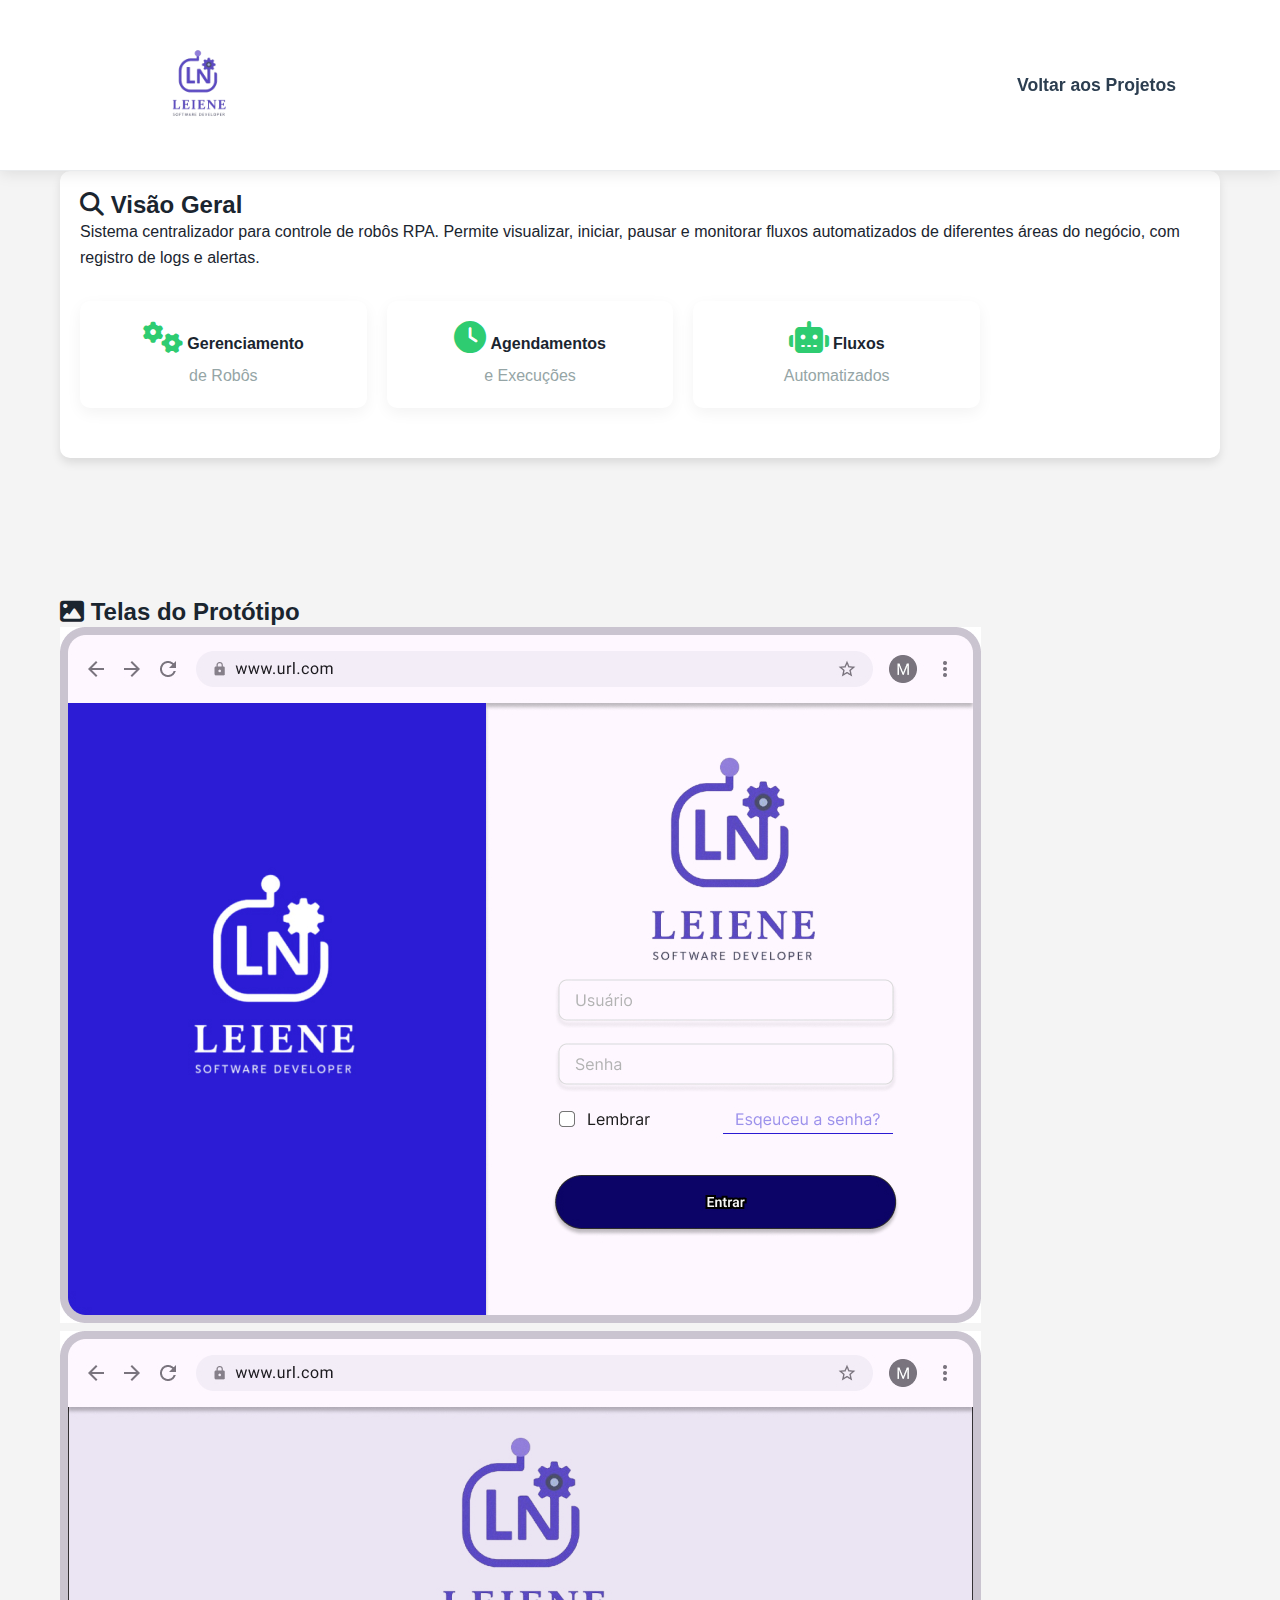
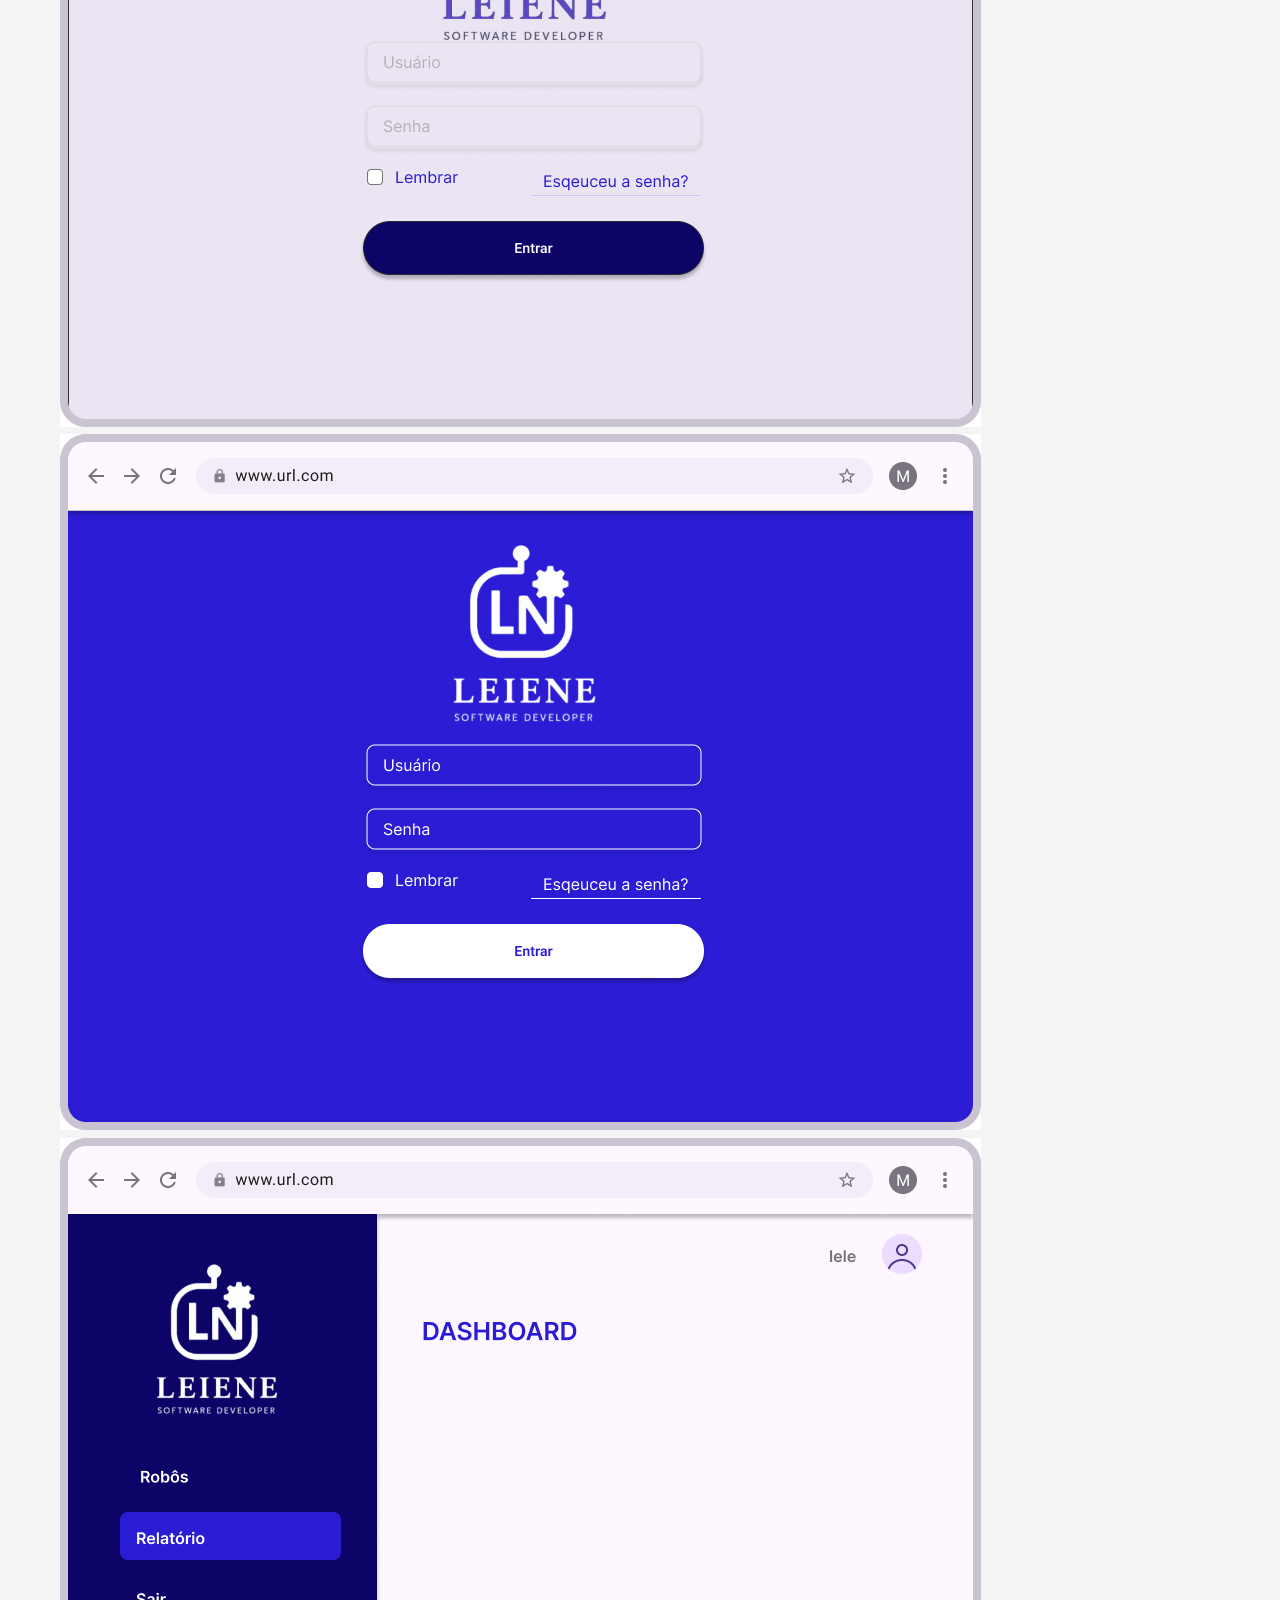
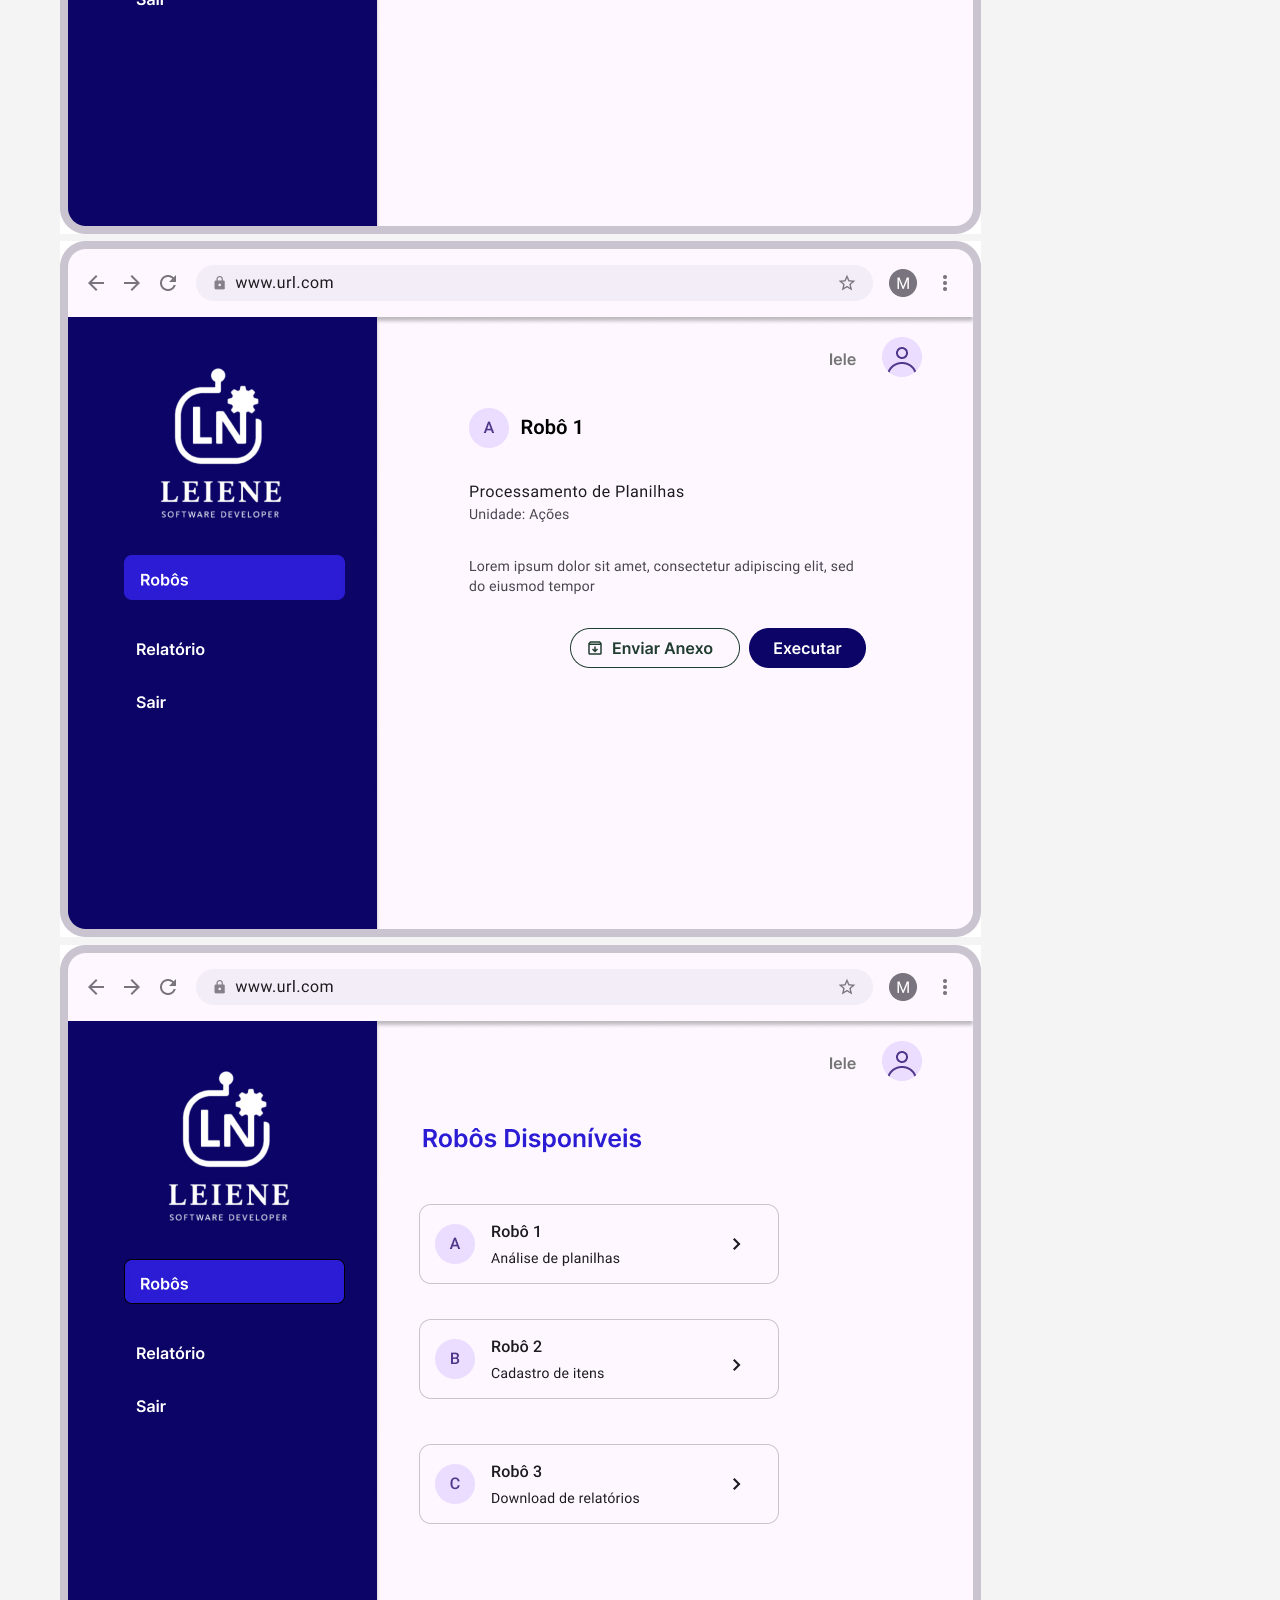
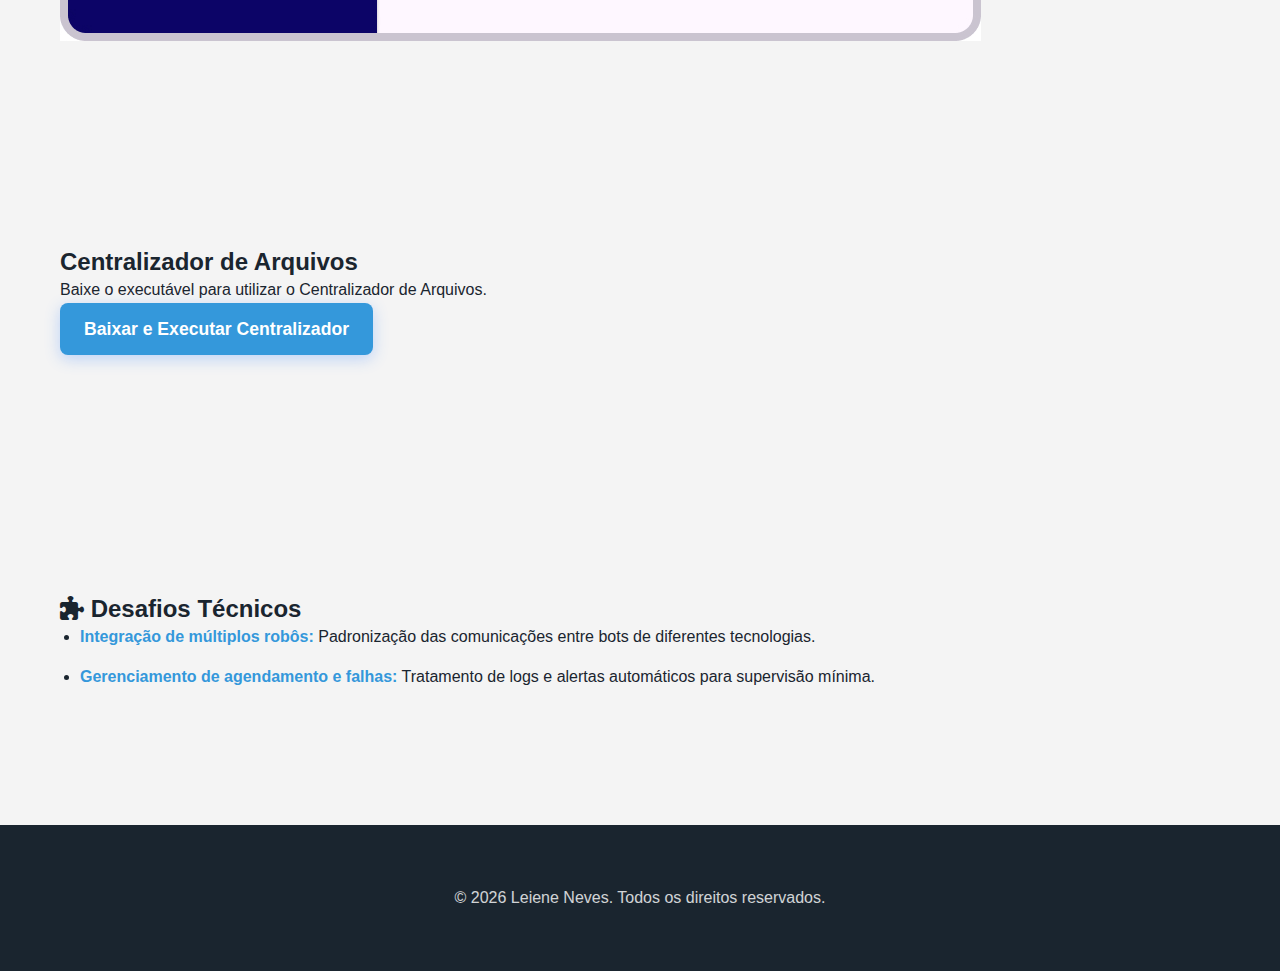
<file: projetos/orquestrador/index.html>
<!DOCTYPE html>
<html lang="pt-BR">
<head>
  <meta charset="UTF-8">
  <meta name="viewport" content="width=device-width, initial-scale=1.0">
  <title>Orquestrador de Robôs | Leiene Neves</title>
  <link rel="stylesheet" href="../../style.css">
  <link rel="stylesheet" href="style.css">
  <link rel="stylesheet" href="https://cdnjs.cloudflare.com/ajax/libs/font-awesome/6.4.0/css/all.min.css">
</head>
<body>

<header>
  <div class="container">
    <a href="../../index.html" class="logo-link">
      <img class="logo" src="../../assets/images/logo.png" alt="Voltar ao portfólio">
    </a>
    <nav>
      <ul>
        <li><a href="../../index.html#projects">Voltar aos Projetos</a></li>
      </ul>
    </nav>
  </div>
</header>

<main class="project-detail">
  <div class="container">
    <h1>Orquestrador de Robôs</h1>

    <div class="project-meta">
      <span class="tech">Python</span>
      <span class="tech">Flask</span>
      <span class="tech">Automação RPA</span>
      <a href="#" class="btn disabled">Demo Interna</a>
    </div>

    <div class="project-content">
      <section class="project-overview">
        <h2><i class="fas fa-search"></i> Visão Geral</h2>
        <p>Sistema centralizador para controle de robôs RPA. Permite visualizar, iniciar, pausar e monitorar fluxos automatizados de diferentes áreas do negócio, com registro de logs e alertas.</p>

        <div class="results-grid">
          <div class="result-card">
            <i class="fas fa-cogs"></i>
            <strong>Gerenciamento</strong>
            <p>de Robôs</p>
          </div>
          <div class="result-card">
            <i class="fas fa-clock"></i>
            <strong>Agendamentos</strong>
            <p>e Execuções</p>
          </div>
          <div class="result-card">
            <i class="fas fa-robot"></i>
            <strong>Fluxos</strong>
            <p>Automatizados</p>
          </div>
        </div>
      </section>

      <section class="project-screenshots">
        <h2><i class="fas fa-image"></i> Telas do Protótipo</h2>
        <div class="screenshots">
          <img src="assets/images/Page_View.jpg" alt="Tela de Login em APP">
          <img src="assets/images/Page_PC.jpg" alt="Tela de Login">
          <img src="assets/images/Page_PC_DarkMode.jpg" alt="Tela de Login Dark Mode">
          <img src="assets/images/Page.jpg" alt="Tela Inicial">
          <img src="assets/images/ExecutePage.jpg" alt="Tela de Execução dos">
          <img src="assets/images/RobotsPage.jpg" alt="Tela dos Robod">



        </div>
      </section>

      <section class="project-content">
        <h2>Centralizador de Arquivos</h2>
        <p>Baixe o executável para utilizar o Centralizador de Arquivos.</p>
        <a href="https://github.com/htmleiene/leiene-portfolio/blob/main/assets/centralizador.exe?raw=true" class="btn primary" download>
            Baixar e Executar Centralizador
        </a>
        </section>
    

      <section class="project-challenges">
        <h2><i class="fas fa-puzzle-piece"></i> Desafios Técnicos</h2>
        <ul>
          <li>
            <strong>Integração de múltiplos robôs:</strong> Padronização das comunicações entre bots de diferentes tecnologias.
          </li>
          <li>
            <strong>Gerenciamento de agendamento e falhas:</strong> Tratamento de logs e alertas automáticos para supervisão mínima.
          </li>
        </ul>
      </section>
    </div>
  </div>
</main>

<footer>
  <div class="container">
    <p>&copy; <span id="year"></span> Leiene Neves. Todos os direitos reservados.</p>
  </div>
</footer>

<script>
  // Atualiza o ano automaticamente no rodapé
  document.getElementById("year").textContent = new Date().getFullYear();

  // Botão para executar o orquestrador.exe
  document.getElementById("start-orquestrador").addEventListener("click", function() {
    alert("Iniciando Orquestrador... (Nota: a execução real depende do ambiente permitir iniciar .exe via navegador.)");
    // Atenção: Navegadores por padrão NÃO podem executar .exe diretamente por segurança.
    // Em ambiente controlado (ex: Electron, apps internos), é possível usar soluções como chamada de APIs ou shells.
  });
</script>

</body>
</html>
</file>
<file: projetos/orquestrador/style.css>
/* Estilos compartilhados entre todas as páginas de projeto */
body {
    font-family: 'Arial', sans-serif;
    margin: 0;
    padding: 0;
    box-sizing: border-box;
    background-color: #f4f4f4;
  }
  
  /* Container */
  .container {
    width: 100%;
    max-width: 1200px;
    margin: 0 auto;
    padding: 20px;
  }
  
  /* Cabeçalho */
  header {
    background-color: #ffff;
    padding: 15px 0;
  }
  
  header .logo {
    max-width: 150px;
  }
  
  header nav ul {
    list-style-type: none;
    padding: 0;
    margin: 0;
    display: flex;
  }
  
  header nav ul li {
    margin-right: 20px;
  }
  
  header nav ul li a {
    color: #2c3e50;
    text-decoration: none;
    font-size: 1.1rem;
    font-weight: bold;
  }
  
  header .logo-link img {
    max-width: 100%;
  }
  
  /* Meta do Projeto */
  .project-meta {
    display: flex;
    gap: 15px;
    flex-wrap: wrap;
    margin: 20px 0 40px;
    align-items: center;
  }
  
  .tech {
    background: #f0f0f0;
    padding: 5px 12px;
    border-radius: 20px;
    font-size: 0.9rem;
    color: #333;
  }
  
  .results-grid {
    display: grid;
    grid-template-columns: repeat(auto-fit, minmax(150px, 1fr));
    gap: 20px;
    margin: 30px 0;
  }
  
  .result-card {
    background: white;
    padding: 20px;
    border-radius: 10px;
    text-align: center;
    box-shadow: 0 5px 15px rgba(0,0,0,0.05);
  }
  
  .result-card i {
    font-size: 2rem;
    color: #2ecc71;
    margin-bottom: 10px;
  }
  
  /* Cards de Descrição */
  .project-screenshots, .project-challenges {
    margin-top: 40px;
  }
  
  .project-challenges ul {
    padding-left: 20px;
  }
  
  .project-challenges li {
    margin-bottom: 15px;
    line-height: 1.6;
  }
  
  .project-challenges strong {
    color: #3498db;
  }
  
  .project-overview {
    padding: 20px;
    background-color: #ffffff;
    border-radius: 10px;
    box-shadow: 0 5px 10px rgba(0, 0, 0, 0.1);
  }
  
  /* **Botões** */
  
  .btn {
    display: inline-block;
    padding: 12px 24px;
    font-size: 1.1rem;
    font-weight: 600;
    color: white;
    text-align: center;
    border-radius: 8px;
    text-decoration: none;
    transition: all 0.3s ease;
    cursor: pointer;
    border: none;
  }
  
  .btn.primary {
    background-color: #3498db;
  }
  
  .btn.primary:hover {
    background-color: #2980b9;
  }
  
  .btn.secondary {
    background-color: #e67e22;
  }
  
  .btn.secondary:hover {
    background-color: #d35400;
  }
  
  .btn.disabled {
    background-color: #bdc3c7;
    color: #7f8c8d;
    cursor: not-allowed;
    pointer-events: none;
  }
  
  .btn:active {
    transform: scale(0.98);
  }
  
  .btn .fa {
    margin-right: 8px;
  }
  
  /* **Formatação de Input de Arquivo** */
/* Estilo para o input de tipo arquivo */
.file-input input[type="file"] {
    display: block;             /* Garante que ocupe o espaço disponível */
    width: 100%;                /* Ocupa 100% da largura do container */
    padding: 12px;              /* Espaço interno para o texto */
    font-size: 1rem;            /* Tamanho da fonte do texto */
    border-radius: 8px;         /* Bordas arredondadas */
    border: 1px solid #ddd;     /* Borda cinza clara */
    background-color: #fff;     /* Cor de fundo branca */
    margin-top: 10px;           /* Distância do elemento anterior */
    cursor: pointer;           /* Indicando que é um botão clicável */
    transition: border-color 0.3s, box-shadow 0.3s; /* Suaviza transições */
}

/* Foco no input de arquivo */
.file-input input[type="file"]:focus {
    outline: none;              /* Remove a borda padrão de foco */
    border-color: #3498db;      /* Borda azul quando focado */
    box-shadow: 0 0 5px rgba(52, 152, 219, 0.5); /* Sombra azul ao focar */
}

/* Para ocultar a caixa padrão do input de arquivo */
.file-input input[type="file"]::-webkit-file-upload-button {
    background: #3498db;        /* Cor de fundo azul */
    color: white;               /* Cor do texto branca */
    padding: 8px 20px;          /* Tamanho do botão */
    border-radius: 8px;         /* Bordas arredondadas */
    border: none;               /* Remover borda */
    font-size: 1rem;            /* Tamanho da fonte */
    cursor: pointer;           /* Indicando que é clicável */
    transition: background 0.3s; /* Transição suave */
}

/* Hover no botão do input de arquivo */
.file-input input[type="file"]::-webkit-file-upload-button:hover {
    background: #2980b9;        /* Cor de fundo mais escura quando passar o mouse */
}

/* Para navegadores Firefox */
.file-input input[type="file"] {
    background-color: #fff;
    cursor: pointer;
}

/* Para quando o arquivo for selecionado e mostrado */
.file-input input[type="file"]::file-selector-button {
    background: #3498db;
    color: white;
    padding: 8px 20px;
    border-radius: 8px;
    border: none;
    cursor: pointer;
    transition: background 0.3s;
}

/* Hover no botão de arquivo para Firefox */
.file-input input[type="file"]::file-selector-button:hover {
    background: #2980b9;
}
  
  /* Formatação geral do formulário */
  .form-container {
    background: #fff;
    padding: 30px;
    border-radius: 10px;
    box-shadow: 0 5px 15px rgba(0,0,0,0.1);
  }
  
  .form-container label {
    font-size: 1.1rem;
    color: #333;
    margin-bottom: 10px;
    display: block;
  }
  
  .form-container input, .form-container select {
    width: 100%;
    padding: 12px;
    font-size: 1rem;
    margin-bottom: 15px;
    border-radius: 8px;
    border: 1px solid #ddd;
    background-color: #fff;
  }
  
  .form-container input:focus, .form-container select:focus {
    outline: none;
    border-color: #3498db;
    box-shadow: 0 0 5px rgba(52, 152, 219, 0.5);
  }
  
  /* Responsividade */
  @media (max-width: 768px) {
    .project-meta {
      flex-direction: column;
      align-items: flex-start;
    }
  
    .results-grid {
      grid-template-columns: 1fr;
    }
  
    .project-content {
      padding: 20px;
    }
  }
  
  .chart-container {
    display: flex;
    gap: 40px;
    margin-top: 40px;
  }
  
  .chart-container canvas {
    border-radius: 10px;
    box-shadow: 0 4px 12px rgba(0,0,0,0.1);
  }
  
/* Estilo para o botão Criar Dashboard */
.create-dashboard-btn {
    display: inline-block;       /* Garante que o botão ocupe apenas o espaço necessário */
    background-color: #08915f;   /* Cor de fundo azul */
    color: white;                /* Cor do texto */
    font-size: 1.1rem;           /* Tamanho da fonte */
    padding: 12px 30px;          /* Espaço interno do botão */
    border-radius: 8px;          /* Bordas arredondadas */
    border: none;                /* Remove borda */
    cursor: pointer;            /* Indica que o botão é clicável */
    transition: background-color 0.3s, transform 0.3s; /* Transições suaves */
    text-align: center;          /* Alinhamento do texto */
}

/* Efeito de hover no botão Criar Dashboard */
.create-dashboard-btn:hover {
    background-color: #26cc8f;   /* Cor de fundo mais escura quando passar o mouse */
    transform: scale(1.05);       /* Leve aumento no tamanho ao passar o mouse */
}

/* Efeito de clique no botão Criar Dashboard */
.create-dashboard-btn:active {
    background-color: #008152;   /* Cor de fundo mais escura ao clicar */
    transform: scale(1);          /* Reduz o aumento no clique */
}

/* Efeito de foco no botão Criar Dashboard */
.create-dashboard-btn:focus {
    outline: none;                /* Remove o contorno padrão de foco */
    box-shadow: 0 0 5px #08915f; /* Sombra azul quando focado */
}

/* Botão de Executar Orquestrador */
.execute-orquestrador-btn {
    display: inline-block;
    background-color: #28a745;   /* Verde de ação */
    color: white;
    font-size: 1.2rem;
    padding: 14px 32px;
    border-radius: 8px;
    border: none;
    cursor: pointer;
    transition: background-color 0.3s, transform 0.3s;
    margin-top: 20px;
    text-align: center;
}

/* Hover */
.execute-orquestrador-btn:hover {
    background-color: #218838;
    transform: scale(1.05);
}

/* Active */
.execute-orquestrador-btn:active {
    background-color: #1e7e34;
    transform: scale(1);
}

/* Focus */
.execute-orquestrador-btn:focus {
    outline: none;
    box-shadow: 0 0 5px #28a745;
}
</file>
<file: style.css>
/* Reset e Estilos Globais */
:root {
    /* Cores principais baseadas no seu logo */
    --primary-color: #2c3e50;    /* Azul escuro/grafite - para textos e elementos principais */
    --secondary-color: #3498db;   /* Azul médio - para destaques e interações */
    --accent-color: #e74c3c;      /* Vermelho coral - para botões e chamadas de ação */
    
    /* Cores neutras */
    --dark-color: #1a252f;        /* Preto azulado - para textos */
    --light-color: #ecf0f1;       /* Branco gelo - para fundos claros */
    --gray-color: #95a5a6;        /* Cinza médio - para textos secundários */
    
    /* Cores adicionais */
    --light-blue: #e1f5fe;        /* Azul claro - para fundos destacados */
    --dark-gray: #34495e;         /* Cinza escuro - para elementos secundários */
    
    /* Cores de sucesso/erro */
    --success-color: #2ecc71;     /* Verde - para mensagens positivas */
    --error-color: #e74c3c;       /* Vermelho - para erros (igual ao accent) */
}

/* Aplicação no logo */
.logo {
    color: var(--dark-color);
    font-weight: 800;
    letter-spacing: 2px;
    text-transform: uppercase;
}

.logo span {
    color: var(--primary-color);
}

/* Exemplo de aplicação nos botões */
.btn {
    background-color: var(--accent-color);
    color: white;
}
.btn:hover {
    background-color: var(--secondary-color);
    transform: translateY(-3px);
    box-shadow: 0 10px 25px rgba(0, 0, 0, 0.15);
}

.chart-container {
    display: flex;
    flex-direction: column;
    gap: 20px;
  }
  
  .chart-container canvas {
    width: 100% !important;
    height: auto !important;
  }
  
/* Botão secundário - ESTILO ORIGINAL */
.btn.secondary {
    background-color: transparent;
    border: 2px solid var(--primary-color);
    color: var(--primary-color); /* Texto na cor primária */
    box-shadow: none;
}

/* CORREÇÃO para o hover - remova a definição de cor ou mantenha a original */
.btn.secondary:hover {
    background-color: var(--primary-color); /* Fundo azul no hover */
    color: var(--primary-color); /* Mantém o texto na cor primária */
    /* Ou melhor ainda, se quiser texto branco no hover: */
    /* color: white; */ /* Descomente esta linha se preferir texto branco no hover */
}
/* Exemplo no header */
header {
    background-color: white;
    border-bottom: 1px solid rgba(44, 62, 80, 0.1);
}

/* Exemplo na seção hero */
.hero {
    background-color: var(--light-color);
    color: var(--dark-color);
}

/* Exemplo nos títulos */
.section-title {
    color: var(--primary-color);
}

.section-title span {
    color: var(--accent-color);
}

* {
    margin: 0;
    padding: 0;
    box-sizing: border-box;
    font-family: 'Segoe UI', Tahoma, Geneva, Verdana, sans-serif;
}

html {
    scroll-behavior: smooth;
}

body {
    background-color: #fff;
    color: var(--dark-color);
    line-height: 1.6;
}

.container {
    width: 100%;
    max-width: 1200px;
    margin: 0 auto;
    padding: 0 20px;
  }
  

.logo_rb {
    height: 100px;
    width: 100px;
    margin-left: 4rem;
}

section {
    padding: 100px 0;
}

h1, h2, h3, h4 {
    font-weight: 700;
    line-height: 1.2;
}

a {
    text-decoration: none;
    color: inherit;
}

#menu-list {
    list-style: none;
}

.btn {
    display: inline-block;
    background-color: var(--primary-color);
    color: white;
    padding: 12px 28px;
    border-radius: 50px;
    font-weight: 600;
    transition: all 0.3s ease;
    border: none;
    cursor: pointer;
    font-size: 1rem;
    box-shadow: 0 4px 15px rgba(58, 134, 255, 0.3);
}

.btn:hover {
    background-color: var(--darker-blue);
    transform: translateY(-3px);
    box-shadow: 0 10px 25px rgba(0, 0, 0, 0.15);
}

.btn.secondary {
    background-color: transparent;
    border: 2px solid var(--primary-color);
    color: var(--primary-color);
    box-shadow: none;
}

.btn.secondary:hover {
    background-color: var(--primary-color);
    color: white;
}

.section-title {
    font-size: 2.8rem;
    margin-bottom: 70px;
    text-align: center;
    position: relative;
}

.section-title span {
    color: var(--primary-color);
}

.section-title::after {
    content: '';
    position: absolute;
    bottom: -20px;
    left: 50%;
    transform: translateX(-50%);
    width: 100px;
    height: 5px;
    background: linear-gradient(to right, var(--primary-color), var(--secondary-color));
    border-radius: 3px;
}

/* Estilos do Header */
header {
    position: fixed;
    top: 0;
    left: 0;
    width: 100%;
    z-index: 1000;
    background-color: rgba(255, 255, 255, 0.98);
    box-shadow: 0 2px 15px rgba(0, 0, 0, 0.1);
    padding: 15px 0;
    transition: all 0.3s ease;
}

header.scrolled {
    padding: 15px 0;
    box-shadow: 0 4px 20px rgba(0, 0, 0, 0.1);
}

header .container {
    display: flex;
    justify-content: space-between;
    align-items: center;
    width: 90%;
    max-width: 1200px;
    margin: 0 auto;
}

.logo {
    height: 100px;
    width: 100px;
    margin-left: 4rem;
}

.logo-link {
    display: flex;
    align-items: center;
}

.logo-link {
    display: flex;
    align-items: center;
}

.logo span {
    color: var(--primary-color);
}

nav #menu-list {
    display: flex;
    gap: 35px;
}

nav #menu-list li a {
    font-weight: 600;
    position: relative;
    padding: 8px 0;
    font-size: 1.05rem;
    transition: color 0.3s ease;
}

nav #menu-list li a::after {
    content: '';
    position: absolute;
    bottom: 0;
    left: 0;
    width: 0;
    height: 3px;
    background-color: var(--primary-color);
    transition: width 0.3s ease;
}

#menu-list li a:hover {
    color: var(--primary-color);
}

#menu-list li a:hover::after {
    width: 100%;
}

/* Hero Section */
.hero {
    padding: 200px 0 120px;
    background: linear-gradient(135deg, #f8fafc 0%, #e9edf0 100%);
    position: relative;
    overflow: hidden;
}

.hero::before {
    content: '';
    position: absolute;
    top: -50px;
    right: -50px;
    width: 300px;
    height: 300px;
    background: radial-gradient(circle, rgba(58,134,255,0.1) 0%, rgba(58,134,255,0) 70%);
    border-radius: 50%;
}

.hero .container {
    display: flex;
    align-items: center;
    justify-content: space-between;
    gap: 60px;
    position: relative;
    z-index: 1;
}

.hero .content {
    flex: 1;
}

.hero h1 {
    font-size: 3.8rem;
    margin-bottom: 20px;
    line-height: 1.1;
}

.hero h1 span {
    color: var(--primary-color);
    position: relative;
}

.hero h1 span::after {
    content: '';
    position: absolute;
    bottom: 5px;
    left: 0;
    width: 100%;
    height: 10px;
    background-color: rgba(58, 134, 255, 0.2);
    z-index: -1;
}

.typing-container {
    min-height: 80px;
    margin: 25px 0;
}

#typing-text {
    font-size: 2.2rem;
    font-weight: 600;
    background: linear-gradient(135deg, var(--primary-color), var(--secondary-color));
    -webkit-background-clip: text;
    background-clip: text;
    color: transparent;
    display: inline-block;
}

.cursor {
    animation: blink 1s infinite;
    font-weight: 400;
    color: var(--primary-color);
}

@keyframes blink {
    0%, 100% { opacity: 1; }
    50% { opacity: 0; }
}

.hero p {
    font-size: 1.2rem;
    margin-bottom: 35px;
    color: var(--gray-color);
    max-width: 600px;
    line-height: 1.7;
}

.btn-group {
    display: flex;
    gap: 20px;
    margin-bottom: 40px;
}

.social {
    display: flex;
    gap: 20px;
}

.social a {
    font-size: 1.6rem;
    color: var(--gray-color);
    transition: all 0.3s ease;
    width: 50px;
    height: 50px;
    border-radius: 50%;
    display: flex;
    align-items: center;
    justify-content: center;
    background-color: rgba(0, 0, 0, 0.03);
}

.social a:hover {
    color: var(--primary-color);
    transform: translateY(-5px);
    background-color: rgba(58, 134, 255, 0.1);
}

.hero .image {
    flex: 1;
    text-align: center;
    position: relative;
}

.hero .image img {
    max-width:90%;
    border-radius: 20px;
    box-shadow: 0 25px 25px rgba(0, 0, 0, 0.15);
    border: 10px solid white;
    position: relative;
    z-index: 1;
}

.hero .image::before {
    content: '';
    position: absolute;
    top: -20px;
    right: -20px;
    width: 100%;
    height: 100%;
    border-radius: 20px;
    background: linear-gradient(135deg, var(--primary-color), var(--secondary-color));
    z-index: 0;
}

/* About Section */
.about {
    background-color: var(--light-gray);
}

.about .content {
    display: flex;
    align-items: center;
    gap: 60px;
}

.about .image {
    flex: 1;
    border-radius: 20px;
    overflow: hidden;
    box-shadow: 0 20px 40px rgba(0, 0, 0, 0.1);
    transition: transform 0.5s ease;
}

.results {
    background-color: var(--light-gray);
}

.results-grid {
    display: flex;
    grid-template-columns: repeat(auto-fit, minmax(250px, 1fr));
    gap: 1rem;
    flex-wrap: wrap;
    justify-content: center;
    max-width: 900px;
    margin: 0 auto;
}

.result-card {
    flex: 1 1 200px; /* Ocupa pelo menos 200px, mas encolhe/cresce */
    background: white;
    padding: 40px 30px;
    border-radius: 15px;
    box-shadow: 0 10px 30px rgba(0, 0, 0, 0.05);
    text-align: center;
    max-width: 300px;
    text-align: center;
    transition: transform 0.3s ease;
}

.result-card:hover {
    transform: translateY(-10px);
}

.result-value {
    font-size: 3.5rem;
    font-weight: 700;
    background: linear-gradient(135deg, var(--primary-color), var(--secondary-color));
    -webkit-background-clip: text;
    background-clip: text;
    color: transparent;
    margin-bottom: 15px;
    line-height: 1;
}

.result-title {
    font-size: 1.5rem;
    font-weight: 600;
    margin-bottom: 15px;
    color: var(--dark-color);
}

.result-card p {
    color: var(--gray-color);
    font-size: 1rem;
}

.about .image:hover {
    transform: scale(1.03);
}

.about .image img {
    width: 100%;
    height: auto;
    display: block;
    transition: transform 0.5s ease;
}

.about .image:hover img {
    transform: scale(1.05);
}

.about .text {
    flex: 1;
}

.about h3 {
    font-size: 2.3rem;
    margin-bottom: 25px;
    color: var(--dark-color);
}

.about p {
    margin-bottom: 25px;
    color: var(--gray-color);
    font-size: 1.1rem;
    line-height: 1.8;
}

.stats {
    display: grid;
    grid-template-columns: repeat(auto-fit, minmax(150px, 1fr));
    gap: 30px;
    margin-top: 50px;
}

.stat {
    text-align: center;
    background-color: white;
    padding: 30px 20px;
    border-radius: 15px;
    box-shadow: 0 10px 30px rgba(0, 0, 0, 0.05);
    transition: transform 0.3s ease;
}

.stat:hover {
    transform: translateY(-10px);
}

.number {
    font-size: 2.8rem;
    font-weight: 700;
    color: var(--primary-color);
    display: block;
    margin-bottom: 10px;
    line-height: 1;
}

.label {
    font-size: 1.1rem;
    color: var(--gray-color);
    font-weight: 500;
}

/* Skills Section */
.skills {
    background-color: white;
}

.skills-tabs {
    display: flex;
    justify-content: center;
    flex-wrap: wrap;
    gap: 10px;
    margin-bottom: 50px;
}
/* Estilos para ícones nas skills */
.skill-info i {
    margin-right: 10px;
    color: var(--primary-color);
}

.skill-desc {
    color: var(--gray-color);
    font-size: 0.9rem;
    margin-top: 8px;
    line-height: 1.5;
    padding-left: 28px; /* Alinhar com ícone */
}

/* Efeito hover refinado */
.skill:hover .skill-desc {
    color: var(--dark-color);
}

/* Grade responsiva */
.skills-grid {
    display: grid;
    grid-template-columns: repeat(auto-fit, minmax(300px, 1fr));
    gap: 25px;
}

.tab-btn {
    padding: 14px 30px;
    background: none;
    border: none;
    border-radius: 50px;
    font-weight: 600;
    cursor: pointer;
    transition: all 0.3s ease;
    font-size: 1rem;
    background-color: var(--light-gray);
    color: var(--gray-color);
}

.tab-btn.active {
    background-color: var(--primary-color);
    color: white;
    box-shadow: 0 5px 15px rgba(58, 134, 255, 0.3);
}

.tab-btn:hover:not(.active) {
    background-color: rgba(58, 134, 255, 0.1);
    color: var(--primary-color);
}

.tab-content {
    display: none;
    animation: fadeIn 0.5s ease;
}

@keyframes fadeIn {
    from { opacity: 0; transform: translateY(20px); }
    to { opacity: 1; transform: translateY(0); }
}

.tab-content.active {
    display: block;
}

.skills-grid {
    display: grid;
    grid-template-columns: repeat(auto-fit, minmax(300px, 1fr));
    gap: 30px;
}

.skill {
    background-color: white;
    padding: 30px;
    border-radius: 15px;
    box-shadow: 0 10px 30px rgba(0, 0, 0, 0.05);
    transition: transform 0.3s ease;
}

.skill:hover {
    transform: translateY(-10px);
    box-shadow: 0 15px 40px rgba(0, 0, 0, 0.1);
}

.skill-info {
    display: flex;
    justify-content: space-between;
    margin-bottom: 15px;
    align-items: center;
}

.skill-info h3 {
    font-size: 1.3rem;
    color: var(--dark-color);
}

.skill-info span {
    font-weight: 700;
    color: var(--primary-color);
    font-size: 1.1rem;
}

.progress-bar {
    height: 12px;
    background-color: var(--light-gray);
    border-radius: 6px;
    overflow: hidden;
}

.progress {
    height: 100%;
    background: linear-gradient(to right, var(--primary-color), var(--secondary-color));
    border-radius: 6px;
    transition: width 1s ease-in-out;
    position: relative;
}

.progress::after {
    content: '';
    position: absolute;
    top: 0;
    left: 0;
    right: 0;
    bottom: 0;
    background: linear-gradient(to right, 
        transparent, 
        rgba(255,255,255,0.3), 
        transparent);
}

/* Experience Section */
.experience {
    background-color: var(--light-gray);
}

.timeline {
    position: relative;
    max-width: 900px;
    margin: 0 auto;
    padding: 40px 0;
}

.timeline::before {
    content: '';
    position: absolute;
    top: 0;
    left: 50%;
    width: 4px;
    height: 100%;
    background: linear-gradient(to bottom, var(--primary-color), var(--secondary-color));
    transform: translateX(-50%);
}

.timeline-item {
    position: relative;
    margin-bottom: 60px;
}

.timeline-date {
    position: absolute;
    left: 50%;
    transform: translateX(-50%);
    background-color: var(--primary-color);
    color: white;
    padding: 8px 20px;
    border-radius: 30px;
    font-weight: 600;
    top: -20px;
    box-shadow: 0 5px 15px rgba(58, 134, 255, 0.3);
    font-size: 0.9rem;
    min-width: 120px;
    text-align: center;
}

.timeline-content {
    width: calc(50% - 50px);
    padding: 30px;
    background-color: white;
    border-radius: 15px;
    box-shadow: 0 10px 30px rgba(0, 0, 0, 0.1);
    position: relative;
    transition: transform 0.3s ease, box-shadow 0.3s ease;
}

.timeline-item:nth-child(odd) .timeline-content {
    margin-left: auto;
}

.timeline-item:nth-child(even) .timeline-content {
    margin-right: auto;
}

.timeline-content::before {
    content: '';
    position: absolute;
    top: 30px;
    width: 25px;
    height: 25px;
    background-color: white;
    transform: rotate(45deg);
    z-index: -1;
}

.timeline-item:nth-child(odd) .timeline-content::before {
    left: -12px;
    border-right: 1px solid #eee;
    border-bottom: 1px solid #eee;
}

.timeline-item:nth-child(even) .timeline-content::before {
    right: -12px;
    border-left: 1px solid #eee;
    border-top: 1px solid #eee;
}

.timeline-content h3 {
    color: var(--primary-color);
    margin-bottom: 10px;
    font-size: 1.5rem;
}

.timeline-content h4 {
    margin-bottom: 20px;
    color: var(--gray-color);
    font-weight: 500;
    font-size: 1.1rem;
}

.timeline-content ul {
    margin-top: 15px;
}

.timeline-content ul li {
    margin-bottom: 10px;
    position: relative;
    padding-left: 25px;
    line-height: 1.6;
}

.timeline-content ul li::before {
    content: '▹';
    position: absolute;
    left: 0;
    color: var(--primary-color);
    font-size: 1.2rem;
}

.tech-used {
    display: flex;
    flex-wrap: wrap;
    gap: 10px;
    margin-top: 20px;
}

.tech-used span {
    background-color: rgba(58, 134, 255, 0.1);
    color: var(--primary-color);
    padding: 5px 15px;
    border-radius: 20px;
    font-size: 0.8rem;
    font-weight: 600;
}

.timeline-content:hover {
    transform: translateY(-5px);
    box-shadow: 0 15px 40px rgba(0, 0, 0, 0.15);
}

@media (max-width: 768px) {
    .timeline::before {
        left: 40px;
    }
    
    .timeline-date {
        left: 40px;
        transform: none;
    }
    
    .timeline-content {
        width: calc(100% - 90px);
        margin-left: 90px !important;
    }
    
    .timeline-item:nth-child(even) .timeline-content {
        margin-left: 90px !important;
    }
    
    .timeline-content::before {
        left: -12px !important;
        right: auto !important;
        border-right: 1px solid #eee !important;
        border-bottom: 1px solid #eee !important;
        border-left: none !important;
        border-top: none !important;
    }
}

/* Projects Section */
.projects-grid {
    display: grid;
    grid-template-columns: repeat(auto-fit, minmax(300px, 1fr));
    gap: 30px;
    margin-bottom: 60px;
}

.project-card {
    position: relative;
    border-radius: 15px;
    overflow: hidden;
    box-shadow: 0 15px 30px rgba(0, 0, 0, 0.1);
    transition: all 0.3s ease;
    aspect-ratio: 4/3;
}

.project-card:hover {
    transform: translateY(-10px);
    box-shadow: 0 20px 40px rgba(0, 0, 0, 0.2);
}

.project-card img {
    width: 100%;
    height: 100%;
    object-fit: cover;
    display: block;
    transition: transform 0.5s ease;
}

.project-card:hover img {
    transform: scale(1.1);
}

.overlay {
    position: absolute;
    bottom: 0;
    left: 0;
    right: 0;
    background: linear-gradient(to top, rgba(0, 0, 0, 0.9), transparent);
    padding: 30px 25px;
    color: white;
    transform: translateY(100%);
    transition: all 0.3s ease;
}

.project-card:hover .overlay {
    transform: translateY(0);
}

.overlay h3 {
    margin-bottom: 10px;
    font-size: 1.5rem;
}

.overlay p {
    margin-bottom: 15px;
    opacity: 0.9;
    font-size: 0.9rem;
}

.links {
    display: flex;
    flex-direction: column;
    gap: 8px;
}

.links span {
    font-size: 0.9rem;
    opacity: 0.9;
    display: flex;
    align-items: center;
    gap: 8px;
}

.links span::before {
    content: '✓';
    color: var(--primary-color);
    font-weight: bold;
}

/* Education Section */
.education-grid {
    display: grid;
    grid-template-columns: repeat(auto-fit, minmax(300px, 1fr));
    gap: 30px;
}

.education-item {
    display: flex;
    gap: 25px;
    background-color: white;
    padding: 35px 30px;
    border-radius: 15px;
    box-shadow: 0 10px 30px rgba(0, 0, 0, 0.05);
    transition: all 0.3s ease;
    align-items: flex-start;
}

.education-item:hover {
    transform: translateY(-10px);
    box-shadow: 0 15px 40px rgba(0, 0, 0, 0.1);
}

.education-icon {
    font-size: 2.5rem;
    color: var(--primary-color);
    margin-top: 5px;
    flex-shrink: 0;
}

.education-content {
    flex: 1;
}

.education-content h3 {
    font-size: 1.4rem;
    margin-bottom: 10px;
    color: var(--dark-color);
}

.education-content h4 {
    font-size: 1.1rem;
    color: var(--gray-color);
    margin-bottom: 10px;
    font-weight: 500;
}

.education-content span {
    display: inline-block;
    background-color: rgba(58, 134, 255, 0.1);
    color: var(--primary-color);
    padding: 5px 15px;
    border-radius: 20px;
    font-size: 0.9rem;
    font-weight: 600;
    margin-bottom: 15px;
}

.demo-link { background: #3498db; }
.code-link { background: #2ecc71; }

.education-content p {
    color: var(--gray-color);
    line-height: 1.7;
}

/* Contact Section */
.contact {
    background-color: var(--light-gray);
}

.contact .content {
    display: flex;
    gap: 60px;
}

.contact-form {
    flex: 1;
    display: flex;
    flex-direction: column;
    gap: 25px;
}

.contact-form input,
.contact-form textarea {
    padding: 18px 20px;
    border: 2px solid #e0e3e7;
    border-radius: 10px;
    font-size: 1rem;
    transition: all 0.3s ease;
    background-color: white;
}

.contact-form input:focus,
.contact-form textarea:focus {
    border-color: var(--primary-color);
    outline: none;
    box-shadow: 0 0 0 4px rgba(58, 134, 255, 0.1);
}

.contact-form textarea {
    min-height: 180px;
    resize: vertical;
}

.contact-info {
    flex: 1;
    padding: 40px;
    background-color: white;
    border-radius: 15px;
    box-shadow: 0 10px 30px rgba(0, 0, 0, 0.05);
}

.contact-info h3 {
    margin-bottom: 30px;
    font-size: 1.8rem;
    color: var(--dark-color);
}

.info-item {
    display: flex;
    align-items: center;
    gap: 20px;
    margin-bottom: 25px;
}

.info-item i {
    font-size: 1.5rem;
    color: var(--primary-color);
    width: 50px;
    height: 50px;
    border-radius: 50%;
    display: flex;
    align-items: center;
    justify-content: center;
    background-color: rgba(58, 134, 255, 0.1);
}

.info-item span {
    font-size: 1.1rem;
    color: var(--gray-color);
}

.contact .social {
    margin-top: 40px;
    display: flex;
    gap: 15px;
}

.contact .social a {
    font-size: 1.5rem;
    color: var(--gray-color);
    transition: all 0.3s ease;
    width: 50px;
    height: 50px;
    border-radius: 50%;
    display: flex;
    align-items: center;
    justify-content: center;
    background-color: rgba(0, 0, 0, 0.03);
}

.contact .social a:hover {
    color: var(--primary-color);
    transform: translateY(-5px);
    background-color: rgba(58, 134, 255, 0.1);
}

/* Footer */
footer {
    background-color: var(--dark-color);
    color: white;
    text-align: center;
    padding: 40px 0;
}

footer p {
    opacity: 0.8;
    font-size: 1rem;
}

/* Responsividade */
@media (max-width: 1200px) {
    .section-title {
        font-size: 2.5rem;
    }
    
    .hero h1 {
        font-size: 3.2rem;
    }
    
    #typing-text {
        font-size: 1.8rem;
    }
}

@media (max-width: 992px) {
    .hero .container,
    .about .content,
    .contact .content {
        flex-direction: column;
    }
    @media (max-width: 768px) {
        .hero .image img {
            max-width: 280px;
        }
    }
    
    .hero {
        padding: 160px 0 80px;
    }
    
    .hero .content {
        order: 2;
        text-align: center;
    }
    
    .hero .image {
        order: 1;
        margin-bottom: 60px;
        max-width: 500px;
        margin-left: auto;
        margin-right: auto;
    }
    
    .hero p {
        max-width: 100%;
        margin-left: auto;
        margin-right: auto;
    }
    
    .btn-group {
        justify-content: center;
    }
    
    .social {
        justify-content: center;
    }
    
    .about .image {
        margin-bottom: 60px;
        max-width: 600px;
        margin-left: auto;
        margin-right: auto;
    }
    
    .stats {
        grid-template-columns: repeat(3, 1fr);
    }
    
    .contact-form {
        margin-bottom: 60px;
    }
}

@media (max-width: 768px) {
    header .container {
        flex-direction: column;
        gap: 20px;
    }
    
    #menu-list {
        gap: 20px;
        flex-wrap: wrap;
        justify-content: center;
    }
    
    .section-title {
        font-size: 2.2rem;
        margin-bottom: 50px;
    }
    
    .hero h1 {
        font-size: 2.5rem;
    }
    
    #typing-text {
        font-size: 1.5rem;
    }
    
    .hero p {
        font-size: 1.1rem;
    }
    
    .btn {
        padding: 10px 20px;
    }
    
    .stats {
        grid-template-columns: 1fr 1fr;
    }
    
    .timeline::before {
        left: 30px;
    }
    
    .timeline-date {
        left: 30px;
        transform: none;
    }
    
    .timeline-content {
        width: calc(100% - 80px);
        margin-left: 80px !important;
    }
    
    .timeline-content::before {
        left: -12px !important;
        right: auto !important;
        border-right: 1px solid #eee !important;
        border-bottom: 1px solid #eee !important;
        border-left: none !important;
        border-top: none !important;
    }
}

@media (max-width: 576px) {
    .section-title {
        font-size: 2rem;
    }
    
    .hero h1 {
        font-size: 2rem;
    }
    
    #typing-text {
        font-size: 1.3rem;
    }
    
    .btn-group {
        flex-direction: column;
        gap: 15px;
    }
    
    .btn {
        width: 100%;
        text-align: center;
    }
    
    .stats {
        grid-template-columns: 1fr;
    }
    
    .skills-grid {
        grid-template-columns: 1fr;
    }
    
    .projects-grid {
        grid-template-columns: 1fr;
    }
    
    .education-grid {
        grid-template-columns: 1fr;
    }
    
    .contact .content {
        flex-direction: column;
    }
    
    .contact-info {
        padding: 30px;
    }
}

@media (max-width: 600px) {
    .project-meta {
      flex-direction: column;
      align-items: center;
      gap: 10px;
    }
  
    .create-dashboard-btn {
      width: 100%;
    }
  }

  
.project-card.featured {
    border: 2px solid #2ecc71; /* Ou outra cor */
}

/* Garante que o card clicável não tenha underline nem mudança de cor */
.project-card-link {
    text-decoration: none;
    color: inherit;
    display: block; /* Mantém o fluxo do layout */
}

/* Efeito hover sutil apenas no card clicável */
.project-card-link:hover .project-card {
    transform: translateY(-5px);
    box-shadow: 0 10px 20px rgba(0,0,0,0.2);
    transition: all 0.3s ease;
}

/* Remove hover dos cards não clicáveis */
.project-card:not(.project-card-link .project-card):hover {
    transform: none !important;
    box-shadow: none !important;
}

.project-card-link .project-card {
    cursor: pointer;
    position: relative;
}

.project-card-link .project-card::after {
    content: "↗";
    position: absolute;
    top: 15px;
    right: 15px;
    background: rgba(0,0,0,0.7);
    color: white;
    width: 25px;
    height: 25px;
    border-radius: 50%;
    display: flex;
    align-items: center;
    justify-content: center;
    font-size: 0.8rem;
}

/* Estilo para o menu */
.nav-list {
    display: flex;
    list-style: none;
    padding: 0;
}

.nav-list li {
    margin: 0 15px;
}

.menu-toggle {
    display: none;
    font-size: 30px;
    background: none;
    border: none;
    cursor: pointer;
}

@media (max-width: 768px) {
    .menu-toggle {
        display: block;
    }

    .nav-list {
        display: none;
        flex-direction: column;
        text-align: center;
    }

    .nav-list.active {
        display: flex;
    }

    .nav-list li {
        margin: 10px 0;
    }
}


/* Responsividade para telas menores */
@media (max-width: 768px) {
    header .container,
    footer .container,
    main .container {
      padding: 0 10px;
      flex-direction: column;
      align-items: center;
    }
  
    #menu-listl {
      flex-direction: column;
      gap: 10px;
      align-items: center;
    }
  
    .results-grid {
      display: flex;
      flex-direction: column;
      gap: 20px;
    }
  
    .dashboard-tool {
      width: 100%;
    }
  
    .chart-container {
      display: flex;
      flex-direction: column;
      gap: 20px;
    }
  
    .chart-container canvas {
      width: 100% !important;
      height: auto !important;
    }
  
    .btn {
      width: 100%;
      text-align: center;
    }
  }
  
  #menu-list {
    display: none; /* Oculta o menu por padrão */
}

.menu-toggle {
    color: var(--primary-color);
    background: var(--secondary-color);
    cursor: pointer; /* Muda o cursor para indicar que é clicável */
}
</file>
